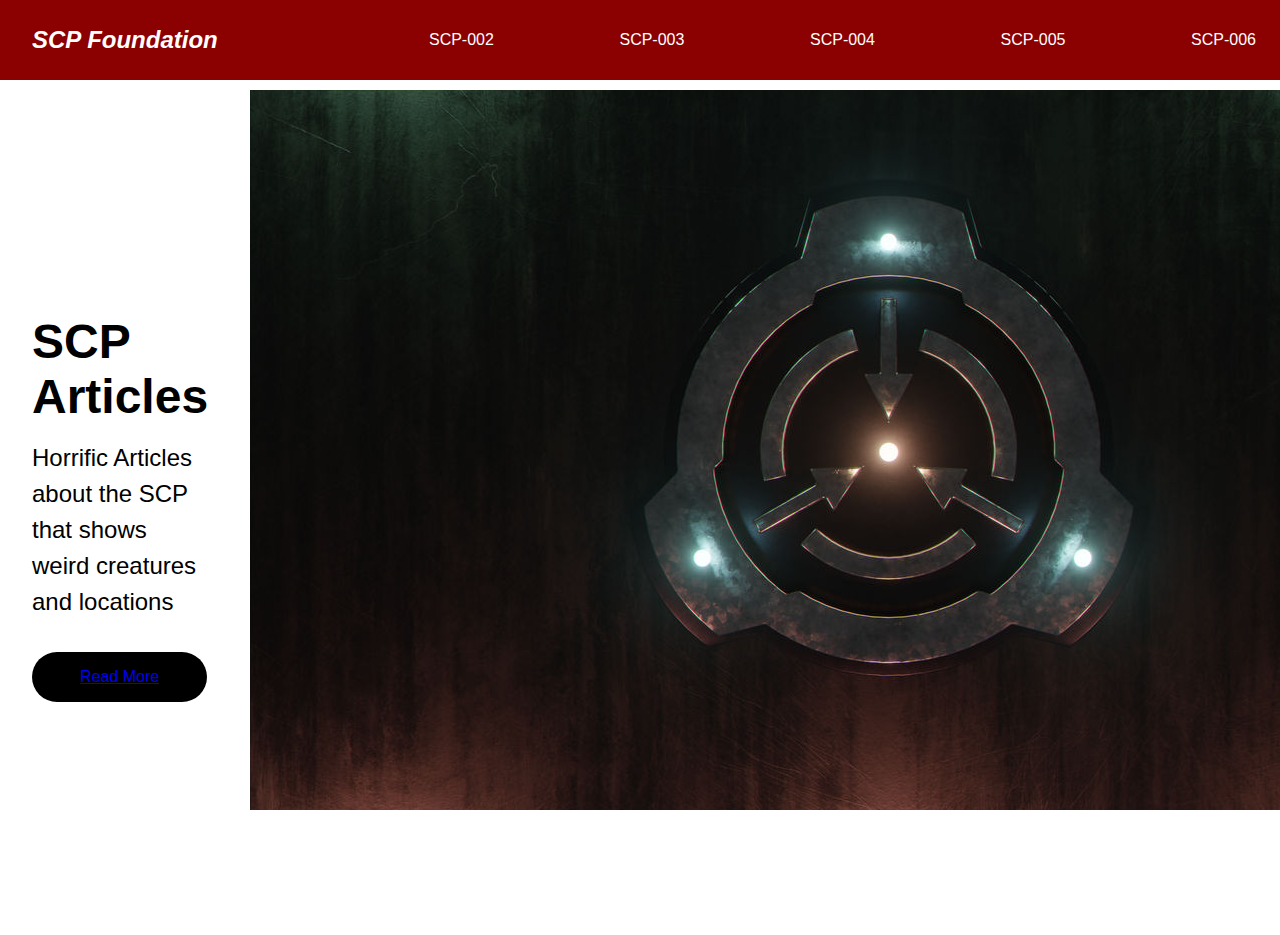
<file: index.html>
<!DOCTYPE html>
<html lang="en">

<head>
    <meta charset="UTF-8">
    <meta name="viewport" content="width=device-width, initial-scale=1.0">
    <title>SCP Foundation</title>
    <link rel="stylesheet" href="styles/style.css">
</head>

<body>
    <nav>
        <div class="logo">SCP Foundation</div>
        <div class="nav-items"></div>
        <a href="SCP-002.html">SCP-002</a>
        <a href="SCP-003.html">SCP-003</a>
        <a href="SCP-004.html">SCP-004</a>
        <a href="SCP-005.html">SCP-005</a>
        <a href="SCP-006.html">SCP-006</a>
    </nav>
    <section class="villian">
        <div class="villian-container">
            <div class="column-left">
                <h1>SCP Articles</h1>
                <p> Horrific Articles about the SCP that shows weird creatures and locations</p>
                <button><a href="SCP-002.html">Read More</a></button>
            </div>
            <div class="column right">
                <img src="Images/scp_logo_wallpaper_by_flangerus_deu485l-fullview.jpg">
            </div>

    </section>


</body>

</html>
</file>
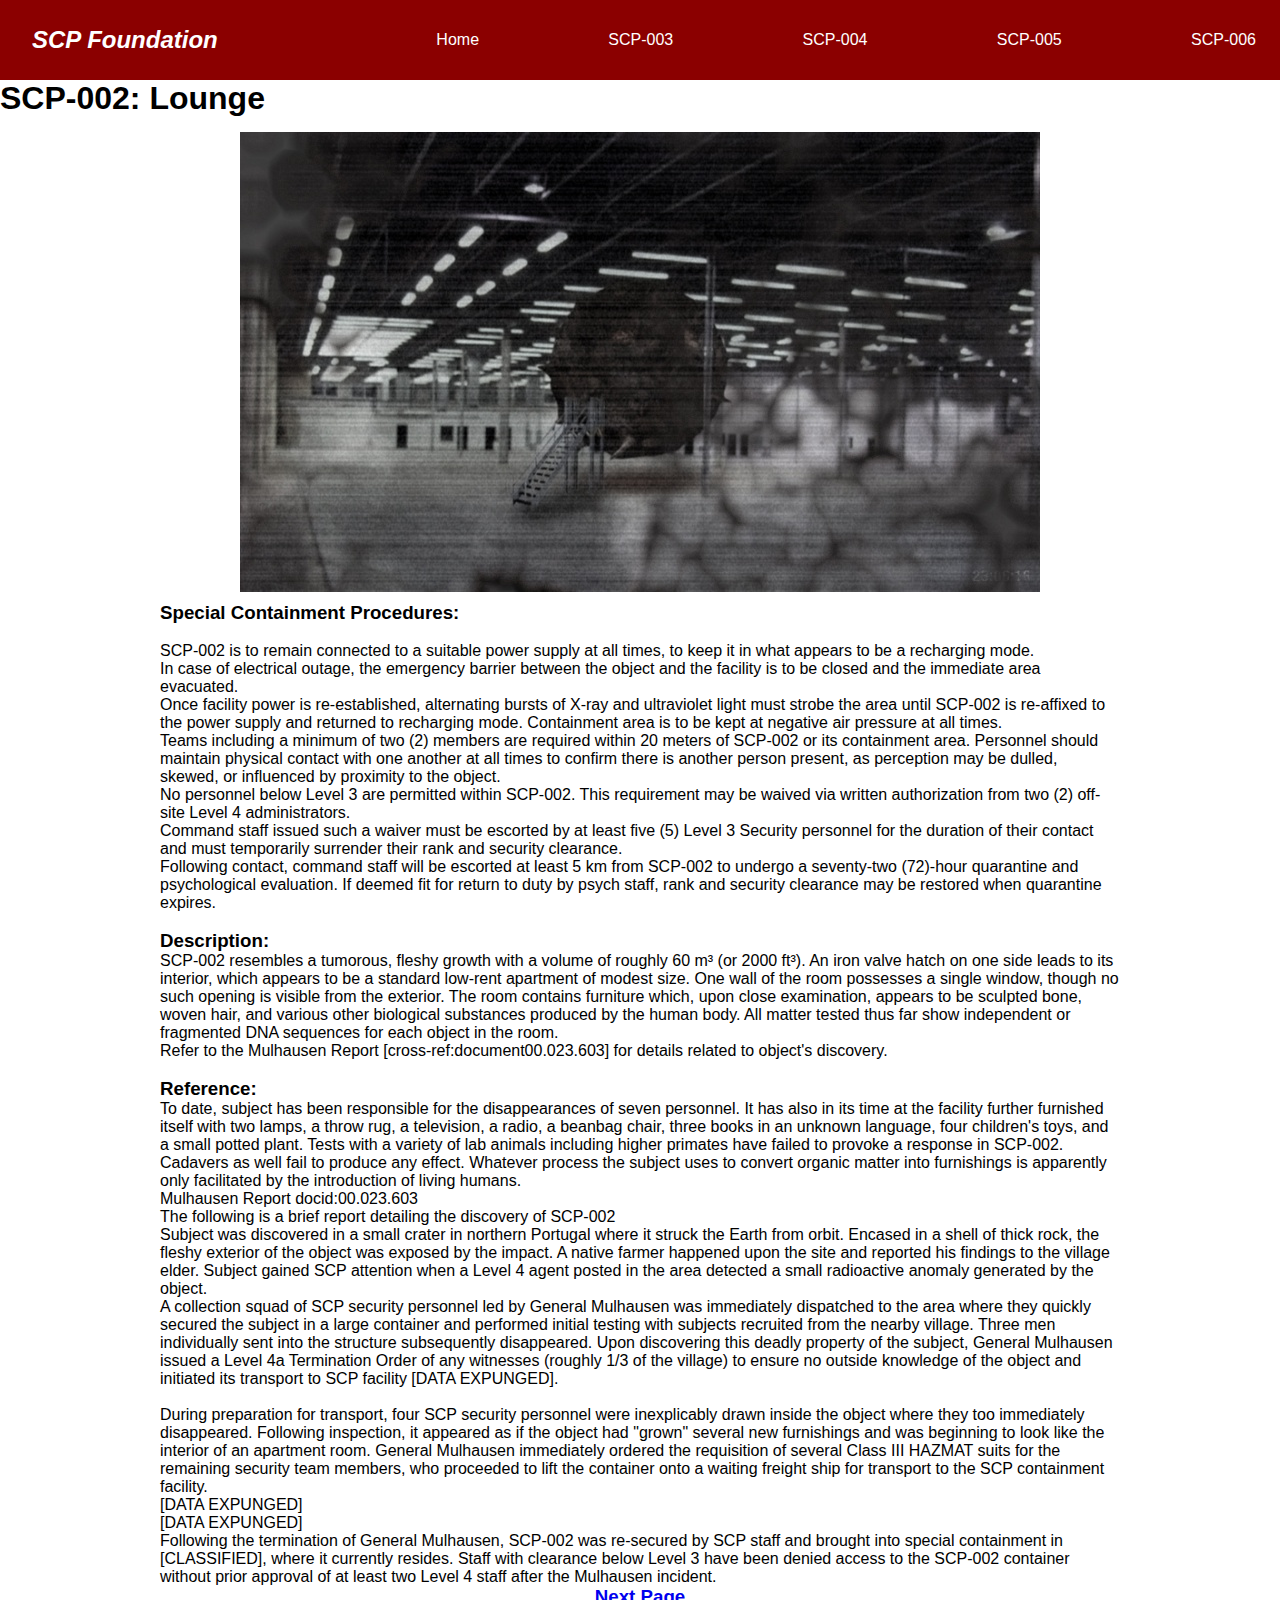
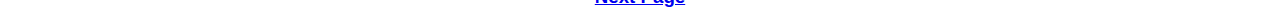
<file: SCP-002.html>
<!DOCTYPE html>
<html lang="en">
<head>
    <meta charset="UTF-8">
    <meta name="viewport" content="width=device-width, initial-scale=1.0">
    <title>SCP-002</title>
    <link rel="stylesheet" href="styles/style.css">
</head>
<body>
    <nav>
        <div class="logo">SCP Foundation</div>
        <div class="nav-items"></div>
            <a href="index.html"> Home</a>
            <a href="SCP-003.html"> SCP-003</a>
            <a href="SCP-004.html"> SCP-004</a>
            <a href="SCP-005.html"> SCP-005</a>
            <a href="SCP-006.html"> SCP-006</a>
    </nav>
    <h1>SCP-002: Lounge</h1>
    <div class="container">
        <img src="Images/800px-SCP002.jpg" alt="">
        <div class="text">
            <h3>Special Containment Procedures:</h3>
            <br>
        <p>SCP-002 is to remain connected to a suitable power supply at all times, to keep it in what appears to be a recharging mode. 
            <br>
         <p>In case of electrical outage, the emergency barrier between the object and the facility is to be closed and the immediate area evacuated. 
            <br>
            Once facility power is re-established, alternating bursts of X-ray and ultraviolet light must strobe the area until SCP-002 is re-affixed to the power supply and returned to recharging mode. Containment area is to be kept at negative air pressure at all times.</p>
        <p>Teams including a minimum of two (2) members are required within 20 meters of SCP-002 or its containment area. Personnel should maintain physical contact with one another at all times to confirm there is another person present, as perception may be dulled, skewed, or influenced by proximity to the object.</p>
        <p>No personnel below Level 3 are permitted within SCP-002. This requirement may be waived via written authorization from two (2) off-site Level 4 administrators. 
            <br>
            Command staff issued such a waiver must be escorted by at least five (5) Level 3 Security personnel for the duration of their contact and must temporarily surrender their rank and security clearance.
            <br>
            Following contact, command staff will be escorted at least 5 km from SCP-002 to undergo a seventy-two (72)-hour quarantine and psychological evaluation. If deemed fit for return to duty by psych staff, rank and security clearance may be restored when quarantine expires.</p>
            <br>
        <h3>Description:</h3>
        <p>SCP-002 resembles a tumorous, fleshy growth with a volume of roughly 60 m³ (or 2000 ft³). An iron valve hatch on one side leads to its interior, which appears to be a standard low-rent apartment of modest size. One wall of the room possesses a single window, though no such opening is visible from the exterior. The room contains furniture which, upon close examination, appears to be sculpted bone, woven hair, and various other biological substances produced by the human body. All matter tested thus far show independent or fragmented DNA sequences for each object in the room.</p>
        <p>Refer to the Mulhausen Report [cross-ref:document00.023.603] for details related to object's discovery.</p>
        <br>
        <h3>Reference:</h3>
        <p>To date, subject has been responsible for the disappearances of seven personnel. It has also in its time at the facility further furnished itself with two lamps, a throw rug, a television, a radio, a beanbag chair, three books in an unknown language, four children's toys, and a small potted plant. Tests with a variety of lab animals including higher primates have failed to provoke a response in SCP-002. Cadavers as well fail to produce any effect. Whatever process the subject uses to convert organic matter into furnishings is apparently only facilitated by the introduction of living humans.</p>
        <p><code>Mulhausen Report docid:00.023.603</code></p>
        <p><code>The following is a brief report detailing the discovery of SCP-002</code></p>
        <p><code>Subject was discovered in a small crater in northern Portugal where it struck the Earth from orbit. Encased in a shell of thick rock, the fleshy exterior of the object was exposed by the impact. A native farmer happened upon the site and reported his findings to the village elder. Subject gained SCP attention when a Level 4 agent posted in the area detected a small radioactive anomaly generated by the object.</code></p>
        <p><code>A collection squad of SCP security personnel led by General Mulhausen was immediately dispatched to the area where they quickly secured the subject in a large container and performed initial testing with subjects recruited from the nearby village. Three men individually sent into the structure subsequently disappeared. Upon discovering this deadly property of the subject, General Mulhausen issued a Level 4a Termination Order of any witnesses (roughly 1/3 of the village) to ensure no outside knowledge of the object and initiated its transport to SCP facility [DATA EXPUNGED].</code></p>
        <br>
        <p><code>During preparation for transport, four SCP security personnel were inexplicably drawn inside the object where they too immediately disappeared. Following inspection, it appeared as if the object had "grown" several new furnishings and was beginning to look like the interior of an apartment room. General Mulhausen immediately ordered the requisition of several Class III HAZMAT suits for the remaining security team members, who proceeded to lift the container onto a waiting freight ship for transport to the SCP containment facility.</code></p>
        <p><code>[DATA EXPUNGED]</code></p>
        <p><code>[DATA EXPUNGED]</code></p>
        <p><code>Following the termination of General Mulhausen, SCP-002 was re-secured by SCP staff and brought into special containment in [CLASSIFIED], where it currently resides. Staff with clearance below Level 3 have been denied access to the SCP-002 container without prior approval of at least two Level 4 staff after the Mulhausen incident.</code></p>
        </div>
        <h3><a href="SCP-003.html">Next Page</a></h3>
    </div>
</body>
</html>
</file>
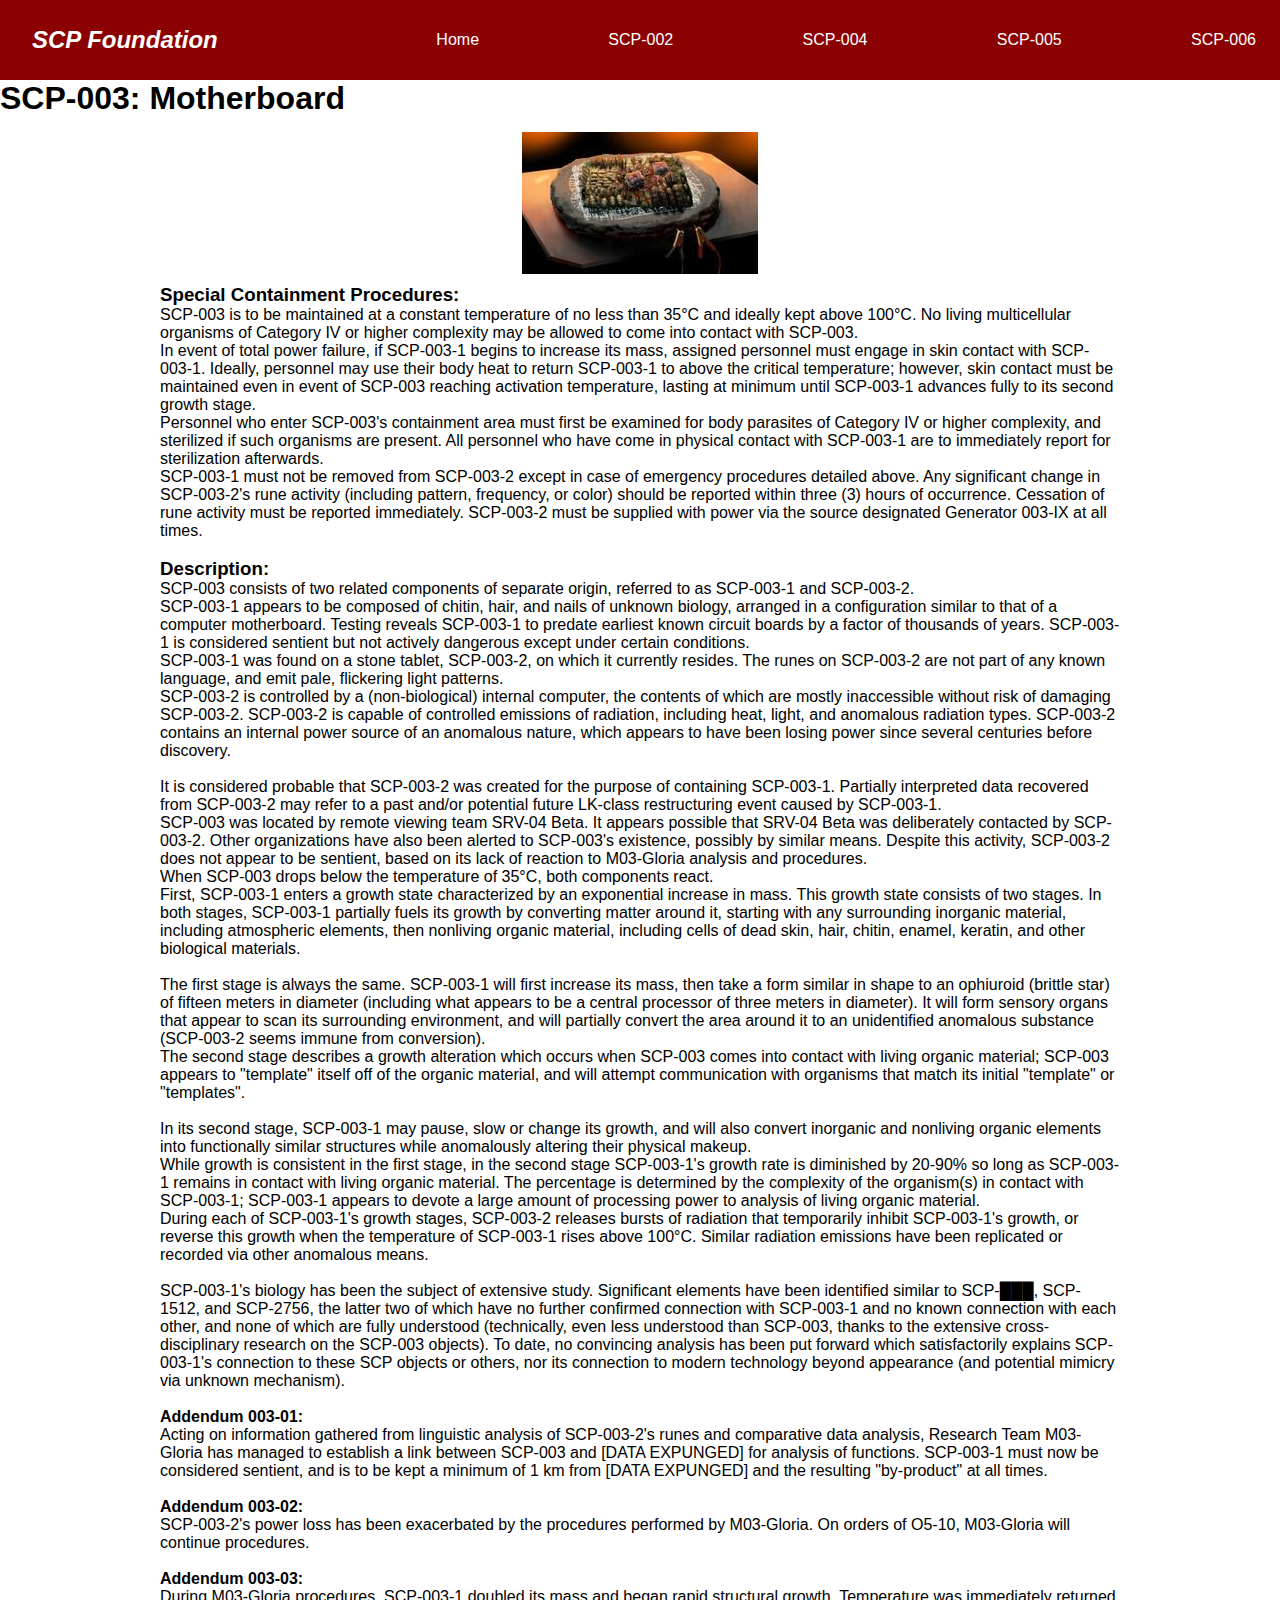
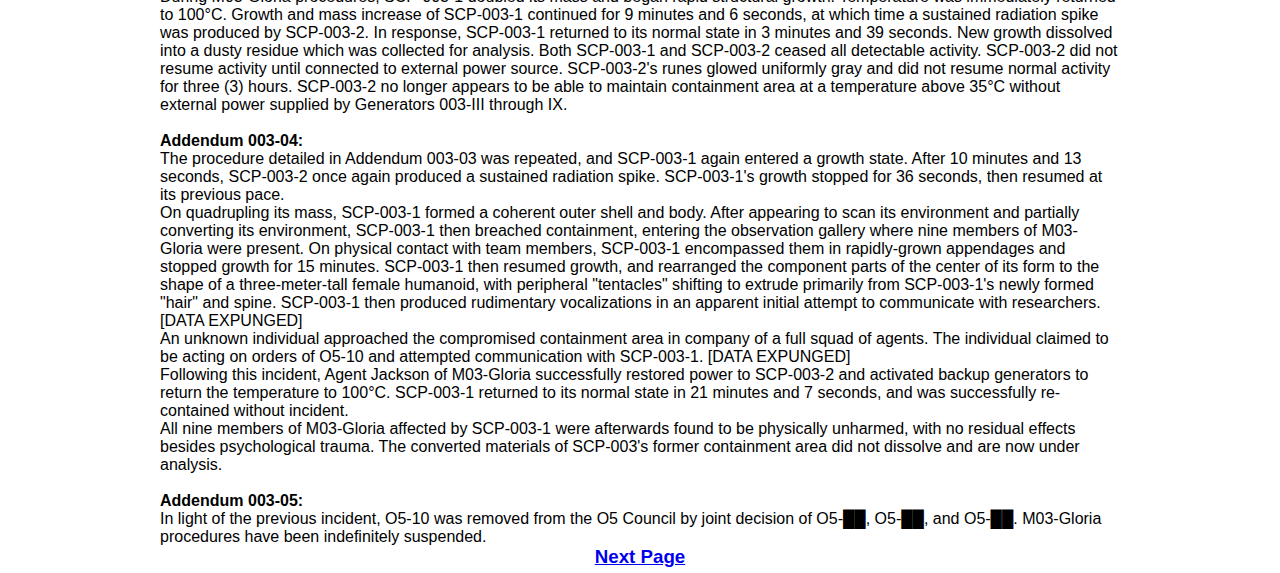
<file: SCP-003.html>
<!DOCTYPE html>
<html lang="en">

<head>
    <meta charset="UTF-8">
    <meta name="viewport" content="width=device-width, initial-scale=1.0">
    <title>SCP-003</title>
    <link rel="stylesheet" href="styles/style.css">
</head>

<body>


    <nav>
        <div class="logo">SCP Foundation</div>
        <div class="nav-items"></div>
        <a href="index.html"> Home</a>
        <a href="SCP-002.html">SCP-002</a>
        <a href="SCP-004.html"> SCP-004</a>
        <a href="SCP-005.html"> SCP-005</a>
        <a href="SCP-006.html">SCP-006</a>
    </nav>
    <h1>SCP-003: Motherboard</h1>
    <div class="container">
        <img src="Images/SCP-003.jpg" alt="">
        <div class="text">
            <h3>Special Containment Procedures:</h3>
            <p>SCP-003 is to be maintained at a constant temperature of no less than 35°C and ideally kept above 100°C.
                No living multicellular organisms of Category IV or higher complexity may be allowed to come into
                contact with SCP-003.</p>
            <p>In event of total power failure, if SCP-003-1 begins to increase its mass, assigned personnel must engage
                in skin contact with SCP-003-1. Ideally, personnel may use their body heat to return SCP-003-1 to above
                the critical temperature; however, skin contact must be maintained even in event of SCP-003 reaching
                activation temperature, lasting at minimum until SCP-003-1 advances fully to its second growth stage.
            </p>
            <p>Personnel who enter SCP-003's containment area must first be examined for body parasites of Category IV
                or higher complexity, and sterilized if such organisms are present. All personnel who have come in
                physical contact with SCP-003-1 are to immediately report for sterilization afterwards.</p>
            <p>SCP-003-1 must not be removed from SCP-003-2 except in case of emergency procedures detailed above. Any
                significant change in SCP-003-2's rune activity (including pattern, frequency, or color) should be
                reported within three (3) hours of occurrence. Cessation of rune activity must be reported immediately.
                SCP-003-2 must be supplied with power via the source designated Generator 003-IX at all times.</p>
            <br>
            <h3>Description:</h3>
            <p>SCP-003 consists of two related components of separate origin, referred to as SCP-003-1 and SCP-003-2.
            </p>
            <p>SCP-003-1 appears to be composed of chitin, hair, and nails of unknown biology, arranged in a
                configuration similar to that of a computer motherboard. Testing reveals SCP-003-1 to predate earliest
                known circuit boards by a factor of thousands of years. SCP-003-1 is considered sentient but not
                actively dangerous except under certain conditions.</p>
            <p>SCP-003-1 was found on a stone tablet, SCP-003-2, on which it currently resides. The runes on SCP-003-2
                are not part of any known language, and emit pale, flickering light patterns.</p>
            <p>SCP-003-2 is controlled by a (non-biological) internal computer, the contents of which are mostly
                inaccessible without risk of damaging SCP-003-2. SCP-003-2 is capable of controlled emissions of
                radiation, including heat, light, and anomalous radiation types. SCP-003-2 contains an internal power
                source of an anomalous nature, which appears to have been losing power since several centuries before
                discovery.</p>
            <br>
            <p>It is considered probable that SCP-003-2 was created for the purpose of containing SCP-003-1. Partially
                interpreted data recovered from SCP-003-2 may refer to a past and/or potential future LK-class
                restructuring event caused by SCP-003-1.</p>
            <p>SCP-003 was located by remote viewing team SRV-04 Beta. It appears possible that SRV-04 Beta was
                deliberately contacted by SCP-003-2. Other organizations have also been alerted to SCP-003's existence,
                possibly by similar means. Despite this activity, SCP-003-2 does not appear to be sentient, based on its
                lack of reaction to M03-Gloria analysis and procedures.</p>
            <p>When SCP-003 drops below the temperature of 35°C, both components react.</p>
            <p>First, SCP-003-1 enters a growth state characterized by an exponential increase in mass. This growth
                state consists of two stages. In both stages, SCP-003-1 partially fuels its growth by converting matter
                around it, starting with any surrounding inorganic material, including atmospheric elements, then
                nonliving organic material, including cells of dead skin, hair, chitin, enamel, keratin, and other
                biological materials.</p>
            <br>
            <p>The first stage is always the same. SCP-003-1 will first increase its mass, then take a form similar in
                shape to an ophiuroid (brittle star) of fifteen meters in diameter (including what appears to be a
                central processor of three meters in diameter). It will form sensory organs that appear to scan its
                surrounding environment, and will partially convert the area around it to an unidentified anomalous
                substance (SCP-003-2 seems immune from conversion).</p>
            <p>The second stage describes a growth alteration which occurs when SCP-003 comes into contact with living
                organic material; SCP-003 appears to "template" itself off of the organic material, and will attempt
                communication with organisms that match its initial "template" or "templates".</p>
            <br>
            <p>In its second stage, SCP-003-1 may pause, slow or change its growth, and will also convert inorganic and
                nonliving organic elements into functionally similar structures while anomalously altering their
                physical makeup.</p>
            <p>While growth is consistent in the first stage, in the second stage SCP-003-1's growth rate is diminished
                by 20-90% so long as SCP-003-1 remains in contact with living organic material. The percentage is
                determined by the complexity of the organism(s) in contact with SCP-003-1; SCP-003-1 appears to devote a
                large amount of processing power to analysis of living organic material.</p>
            <p>During each of SCP-003-1's growth stages, SCP-003-2 releases bursts of radiation that temporarily inhibit
                SCP-003-1's growth, or reverse this growth when the temperature of SCP-003-1 rises above 100°C. Similar
                radiation emissions have been replicated or recorded via other anomalous means.</p>
            <br>
            <p>SCP-003-1's biology has been the subject of extensive study. Significant elements have been identified
                similar to SCP-███, SCP-1512, and SCP-2756, the latter two of which have no further confirmed connection
                with SCP-003-1 and no known connection with each other, and none of which are fully understood
                (technically, even less understood than SCP-003, thanks to the extensive cross-disciplinary research on
                the SCP-003 objects). To date, no convincing analysis has been put forward which satisfactorily explains
                SCP-003-1's connection to these SCP objects or others, nor its connection to modern technology beyond
                appearance (and potential mimicry via unknown mechanism).</p>
            <br>
            <h4>Addendum 003-01:</h4>
            <p>Acting on information gathered from linguistic analysis of SCP-003-2's runes and comparative data
                analysis, Research Team M03-Gloria has managed to establish a link between SCP-003 and [DATA EXPUNGED]
                for analysis of functions. SCP-003-1 must now be considered sentient, and is to be kept a minimum of 1
                km from [DATA EXPUNGED] and the resulting "by-product" at all times.</p>
            <br>
            <h4>Addendum 003-02:</h4>
            <p>SCP-003-2's power loss has been exacerbated by the procedures performed by M03-Gloria. On orders of
                O5-10, M03-Gloria will continue procedures.</p>
            <br>
            <h4>Addendum 003-03:</h4>
            <p>During M03-Gloria procedures, SCP-003-1 doubled its mass and began rapid structural growth. Temperature
                was immediately returned to 100°C. Growth and mass increase of SCP-003-1 continued for 9 minutes and 6
                seconds, at which time a sustained radiation spike was produced by SCP-003-2. In response, SCP-003-1
                returned to its normal state in 3 minutes and 39 seconds. New growth dissolved into a dusty residue
                which was collected for analysis. Both SCP-003-1 and SCP-003-2 ceased all detectable activity. SCP-003-2
                did not resume activity until connected to external power source. SCP-003-2's runes glowed uniformly
                gray and did not resume normal activity for three (3) hours. SCP-003-2 no longer appears to be able to
                maintain containment area at a temperature above 35°C without external power supplied by Generators
                003-III through IX.</p>
            <br>
            <h4>Addendum 003-04:</h4>
            <p>The procedure detailed in Addendum 003-03 was repeated, and SCP-003-1 again entered a growth state. After
                10 minutes and 13 seconds, SCP-003-2 once again produced a sustained radiation spike. SCP-003-1's growth
                stopped for 36 seconds, then resumed at its previous pace.</p>
            <p>On quadrupling its mass, SCP-003-1 formed a coherent outer shell and body. After appearing to scan its
                environment and partially converting its environment, SCP-003-1 then breached containment, entering the
                observation gallery where nine members of M03-Gloria were present. On physical contact with team
                members, SCP-003-1 encompassed them in rapidly-grown appendages and stopped growth for 15 minutes.
                SCP-003-1 then resumed growth, and rearranged the component parts of the center of its form to the shape
                of a three-meter-tall female humanoid, with peripheral "tentacles" shifting to extrude primarily from
                SCP-003-1's newly formed "hair" and spine. SCP-003-1 then produced rudimentary vocalizations in an
                apparent initial attempt to communicate with researchers. [DATA EXPUNGED]</p>
            <p>An unknown individual approached the compromised containment area in company of a full squad of agents.
                The individual claimed to be acting on orders of O5-10 and attempted communication with SCP-003-1. [DATA
                EXPUNGED]</p>
            <p>Following this incident, Agent Jackson of M03-Gloria successfully restored power to SCP-003-2 and
                activated backup generators to return the temperature to 100°C. SCP-003-1 returned to its normal state
                in 21 minutes and 7 seconds, and was successfully re-contained without incident.</p>
            <p>All nine members of M03-Gloria affected by SCP-003-1 were afterwards found to be physically unharmed,
                with no residual effects besides psychological trauma. The converted materials of SCP-003's former
                containment area did not dissolve and are now under analysis.</p>
            <br>
            <h4>Addendum 003-05:</h4>
            <p>In light of the previous incident, O5-10 was removed from the O5 Council by joint decision of O5-██,
                O5-██, and O5-██. M03-Gloria procedures have been indefinitely suspended.</p>
        </div>
        <h3><a href="SCP-004.html">Next Page</a></h3>
    </div>
</body>

</html>
</file>
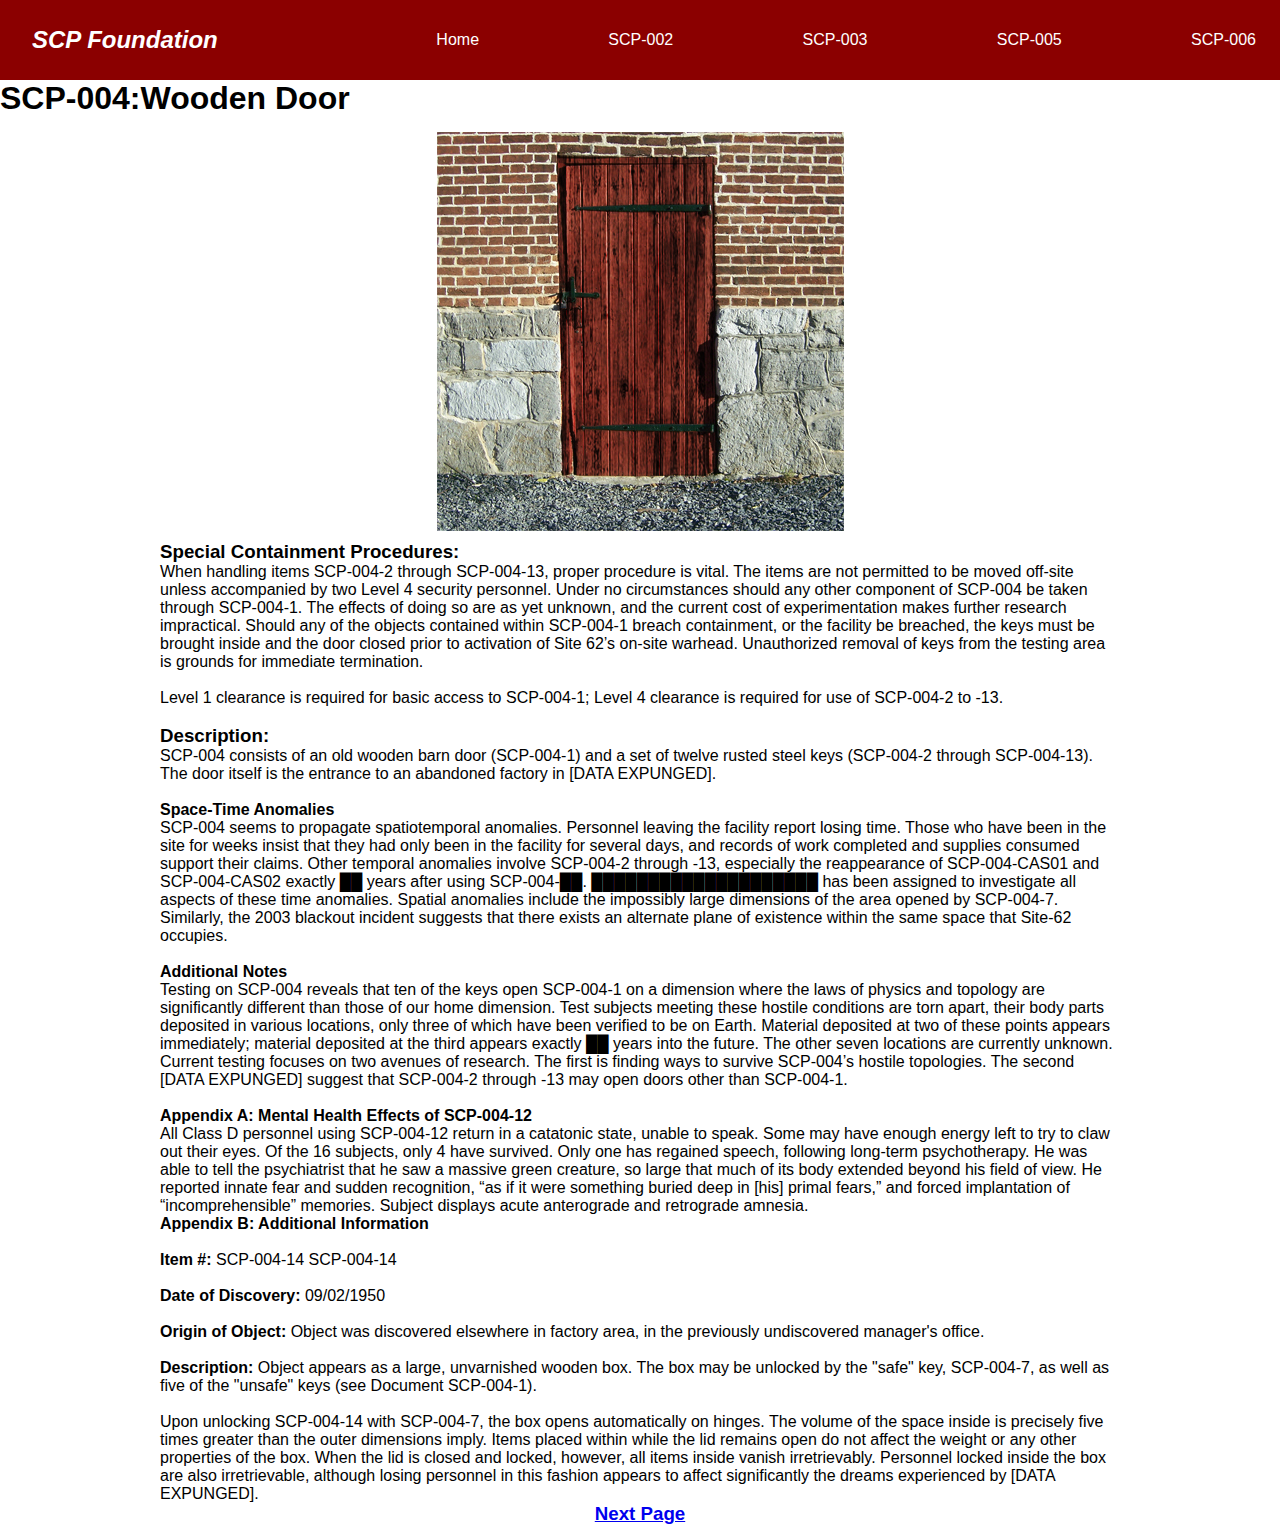
<file: SCP-004.html>
<!DOCTYPE html>
<html lang="en">

<head>
    <meta charset="UTF-8">
    <meta name="viewport" content="width=device-width, initial-scale=1.0">
    <title>SCP-004</title>
    <link rel="stylesheet" href="styles/style.css">
</head>

<body>

    <nav>
        <div class="logo">SCP Foundation</div>
        <div class="nav-items"></div>
        <a href="index.html"> Home</a>
        <a href="SCP-002.html">SCP-002</a>
        <a href="SCP-003.html"> SCP-003</a>
        <a href="SCP-005.html"> SCP-005</a>
        <a href="SCP-006.html">SCP-006</a>
    </nav>
    <h1>SCP-004:Wooden Door</h1>
    <div class="container">
        <img src="Images/SCP-004.jpg">
        <div class="text">
            <h3>Special Containment Procedures:</h3>
            <p>When handling items SCP-004-2 through SCP-004-13, proper procedure is vital.
                The items are not permitted to be moved off-site unless accompanied by two Level 4 security personnel.
                Under no circumstances should any other component of SCP-004 be taken through SCP-004-1.
                The effects of doing so are as yet unknown, and the current cost of experimentation makes further
                research impractical.
                Should any of the objects contained within SCP-004-1 breach containment, or the facility be breached,
                the keys must be brought inside and the door closed prior to activation of Site 62’s on-site warhead.
                Unauthorized removal of keys from the testing area is grounds for immediate termination.</p>
            <br>
            <p>Level 1 clearance is required for basic access to SCP-004-1;
                Level 4 clearance is required for use of SCP-004-2 to -13.</p>
            <br>
            <h3>Description:</h3>
            <p>SCP-004 consists of an old wooden barn door (SCP-004-1) and a set of twelve rusted steel keys (SCP-004-2
                through SCP-004-13).
                The door itself is the entrance to an abandoned factory in [DATA EXPUNGED].</p>
            <br>
            <h4>Space-Time Anomalies</h4>
            <p>SCP-004 seems to propagate spatiotemporal anomalies. Personnel leaving the facility report losing time.
                Those who have been in the site for weeks insist that they had only been in the facility for several
                days,
                and records of work completed and supplies consumed support their claims.
                Other temporal anomalies involve SCP-004-2 through -13, especially the reappearance of SCP-004-CAS01 and
                SCP-004-CAS02 exactly ██ years after using SCP-004-██.
                ████████████████████ has been assigned to investigate all aspects of these time anomalies.
                Spatial anomalies include the impossibly large dimensions of the area opened by SCP-004-7.
                Similarly, the 2003 blackout incident suggests that there exists an alternate plane of existence within
                the same space that Site-62 occupies.</p>
            <br>
            <h4>Additional Notes</h4>
            <p>Testing on SCP-004 reveals that ten of the keys open SCP-004-1 on a dimension where the laws of physics
                and topology are significantly different than those of our home dimension. Test subjects meeting these
                hostile conditions are torn apart, their body parts deposited in various locations, only three of which
                have been verified to be on Earth. Material deposited at two of these points appears immediately;
                material deposited at the third appears exactly ██ years into the future. The other seven locations are
                currently unknown.</p>
            <p>Current testing focuses on two avenues of research. The first is finding ways to survive SCP-004’s
                hostile topologies. The second [DATA EXPUNGED] suggest that SCP-004-2 through -13 may open doors other
                than SCP-004-1.</p>
            <br>
            <h4>Appendix A: Mental Health Effects of SCP-004-12</h4>
            <p>All Class D personnel using SCP-004-12 return in a catatonic state, unable to speak. Some may have enough
                energy left to try to claw out their eyes. Of the 16 subjects, only 4 have survived. Only one has
                regained speech, following long-term psychotherapy. He was able to tell the psychiatrist that he saw a
                massive green creature, so large that much of its body extended beyond his field of view. He reported
                innate fear and sudden recognition, “as if it were something buried deep in [his] primal fears,” and
                forced implantation of “incomprehensible” memories. Subject displays acute anterograde and retrograde
                amnesia.</p>
            <h4>Appendix B: Additional Information</h4>
            <br>
            <p><b>Item #:</b> SCP-004-14 SCP-004-14</p>
            <br>
            <p><b>Date of Discovery:</b> 09/02/1950</p>
            <br>
            <p><b>Origin of Object:</b> Object was discovered elsewhere in factory area, in the previously undiscovered
                manager's office.</p>
            <br>
            <p><b>Description:</b> Object appears as a large, unvarnished wooden box. The box may be unlocked by the
                "safe" key, SCP-004-7, as well as five of the "unsafe" keys (see Document SCP-004-1).</p>
            <br>
            <p>Upon unlocking SCP-004-14 with SCP-004-7, the box opens automatically on hinges. The volume of the space
                inside is precisely five times greater than the outer dimensions imply. Items placed within while the
                lid remains open do not affect the weight or any other properties of the box. When the lid is closed and
                locked, however, all items inside vanish irretrievably. Personnel locked inside the box are also
                irretrievable, although losing personnel in this fashion appears to affect significantly the dreams
                experienced by [DATA EXPUNGED].</p>
        </div>
        <h3><a href="SCP-005.html">Next Page</a></h3>
    </div>
</body>

</html>
</file>
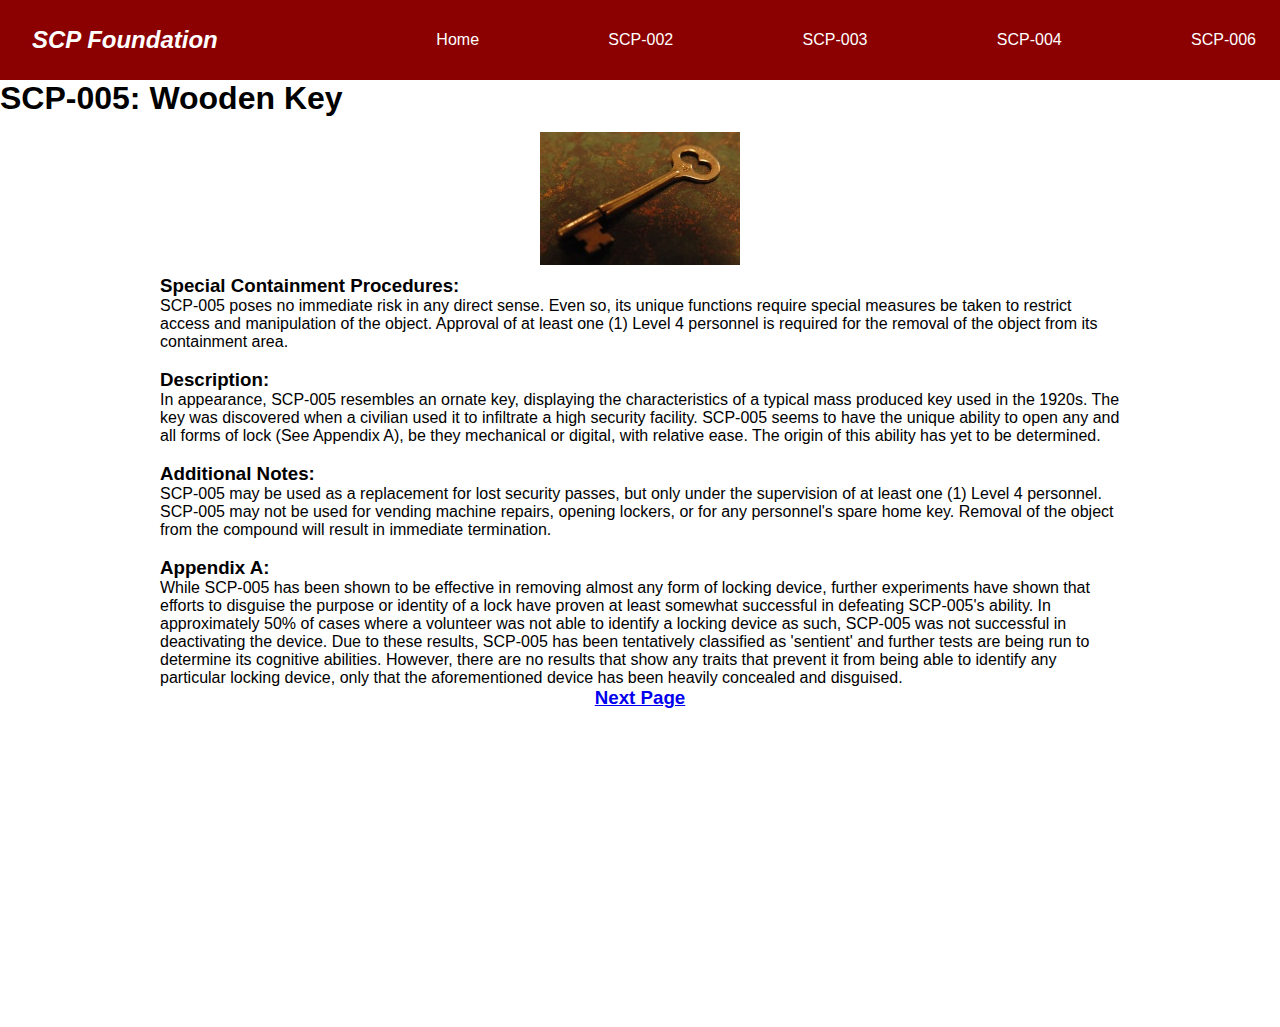
<file: SCP-005.html>
<!DOCTYPE html>
<html lang="en">
<head>
    <meta charset="UTF-8">
    <meta name="viewport" content="width=device-width, initial-scale=1.0">
    <title>SCP-005</title>
    <link rel="stylesheet" href="styles/style.css">
</head>
<body>
    
    <nav>
        <div class="logo">SCP Foundation</div>
        <div class="nav-items"></div>
            <a href="index.html"> Home</a>
            <a href="SCP-002.html">SCP-002</a>
            <a href="SCP-003.html"> SCP-003</a>
            <a href="SCP-004.html"> SCP-004</a>
            <a href="SCP-006.html"> SCP-006</a>
    </nav>
    <h1>SCP-005: Wooden Key</h1>
        <div class="container">
        <img src="Images/SCP-005.jpg">
        <div class="text">
            <h3>Special Containment Procedures:</h3>
            <p>SCP-005 poses no immediate risk in any direct sense. 
                Even so, its unique functions require special measures be taken to restrict access and manipulation of the object. 
                Approval of at least one (1) Level 4 personnel is required for the removal of the object from its containment area.</p>
                <br>
            <h3>Description:</h3>
            <p>In appearance, SCP-005 resembles an ornate key, displaying the characteristics of a typical mass produced key used in the 1920s. 
                The key was discovered when a civilian used it to infiltrate a high security facility. 
                SCP-005 seems to have the unique ability to open any and all forms of lock (See Appendix A), be they mechanical or digital, with relative ease. 
                The origin of this ability has yet to be determined.</p>
                <br>
                <h3>Additional Notes:</h3>
        <p>SCP-005 may be used as a replacement for lost security passes, but only under the supervision of at least one (1) Level 4 personnel. SCP-005 may not be used for vending machine repairs, opening lockers, or for any personnel's spare home key. Removal of the object from the compound will result in immediate termination.</p>
        <br>
        <h3>Appendix A:</h3>
        <p>While SCP-005 has been shown to be effective in removing almost any form of locking device, further experiments have shown that efforts to disguise the purpose or identity of a lock have proven at least somewhat successful in defeating SCP-005's ability. In approximately 50% of cases where a volunteer was not able to identify a locking device as such, SCP-005 was not successful in deactivating the device. Due to these results, SCP-005 has been tentatively classified as 'sentient' and further tests are being run to determine its cognitive abilities. However, there are no results that show any traits that prevent it from being able to identify any particular locking device, only that the aforementioned device has been heavily concealed and disguised.</p>
        </div>
        <h3><a href="SCP-006.html">Next Page</a></h3>
    </div>
</body>
</html>
</file>
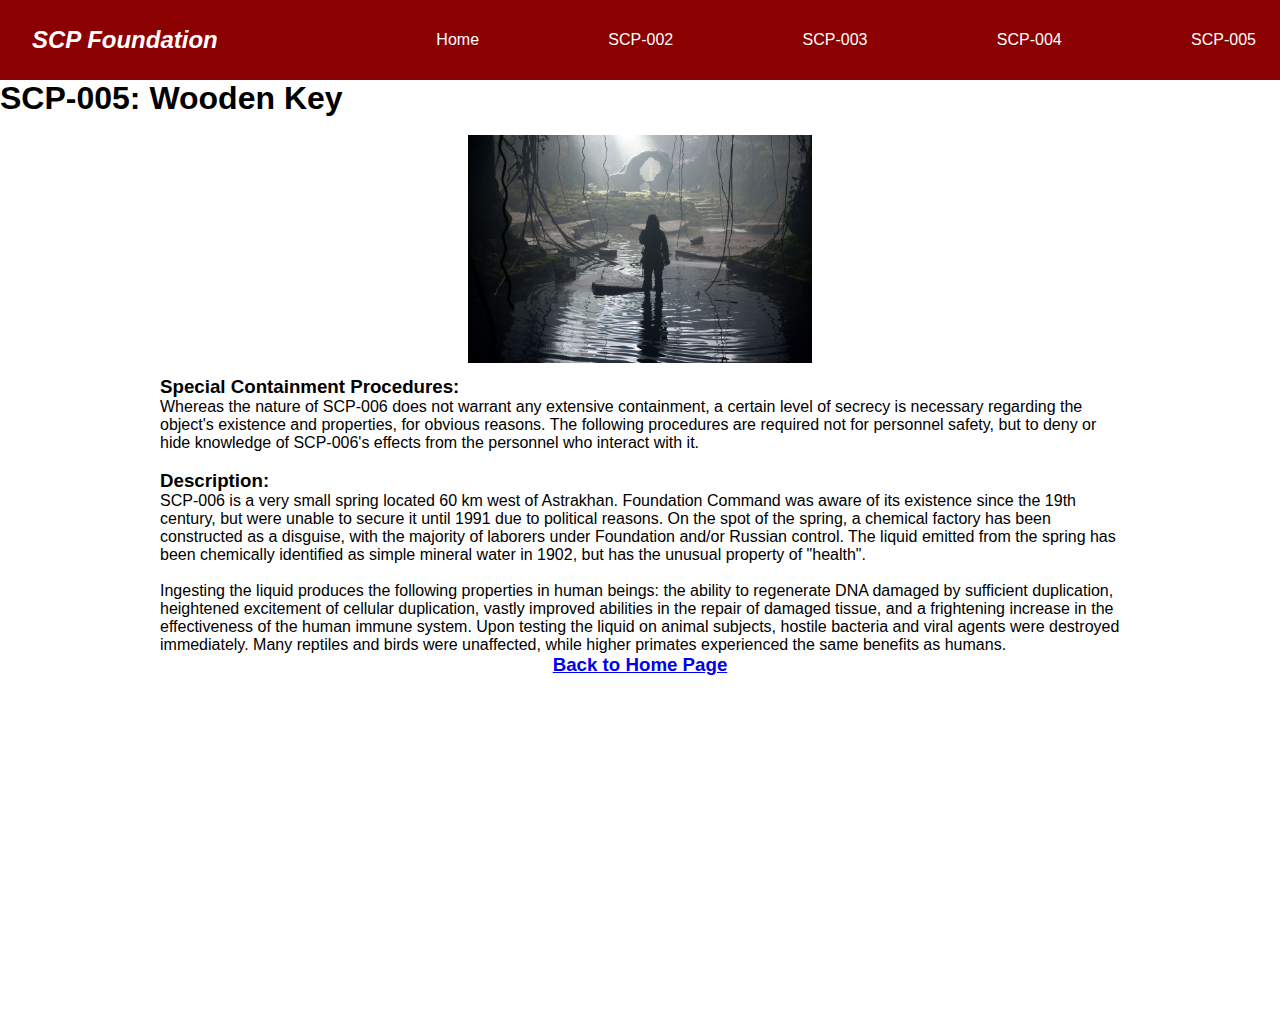
<file: SCP-006.html>
<!DOCTYPE html>
<html lang="en">
<head>
    <meta charset="UTF-8">
    <meta name="viewport" content="width=device-width, initial-scale=1.0">
    <title>SCP-006</title>
    <link rel="stylesheet" href="styles/style.css">
</head>
<body>
    
    <nav>
        <div class="logo">SCP Foundation</div>
        <div class="nav-items"></div>
            <a href="index.html"> Home</a>
            <a href="SCP-002.html">SCP-002</a>
            <a href="SCP-003.html"> SCP-003</a>
            <a href="SCP-004.html"> SCP-004</a>
            <a href="SCP-005.html"> SCP-005</a>
    </nav>
    <h1>SCP-005: Wooden Key</h1>
    <div class="container">
        <img class= img_006 src="Images/SCP-006.avif">
        <div class="text">
            <h3>Special Containment Procedures:</h3>
        <p>Whereas the nature of SCP-006 does not warrant any extensive containment, a certain level of secrecy is necessary regarding the object's existence and properties, for obvious reasons. 
            The following procedures are required not for personnel safety, but to deny or hide knowledge of SCP-006's effects from the personnel who interact with it.</p>
            <br>
        <h3>Description:</h3>
        <p>SCP-006 is a very small spring located 60 km west of Astrakhan. 
            Foundation Command was aware of its existence since the 19th century, 
            but were unable to secure it until 1991 due to political reasons. 
            On the spot of the spring, a chemical factory has been constructed as a disguise, 
            with the majority of laborers under Foundation and/or Russian control. 
            The liquid emitted from the spring has been chemically identified as simple mineral water in 1902, 
            but has the unusual property of "health".</p>
            <br>
        <p>Ingesting the liquid produces the following properties in human beings: 
            the ability to regenerate DNA damaged by sufficient duplication, 
            heightened excitement of cellular duplication, vastly improved abilities in the repair of damaged tissue, 
            and a frightening increase in the effectiveness of the human immune system. 
            Upon testing the liquid on animal subjects, hostile bacteria and viral agents were destroyed immediately. 
            Many reptiles and birds were unaffected, while higher primates experienced the same benefits as humans.</p>
        </div>
        <h3><a href="index.html">Back to Home Page </a></h3>
    </div>
</body>
</html>
</file>
<file: styles/style.css>
*{
    box-sizing: border-box;
    margin:0;
    padding: 0;
    font-family: 'Trebuchet MS', 'Lucida Sans Unicode', 'Lucida Grande', 'Lucida Sans', Arial, sans-serif;
}

.container{
    display: flex;
    align-items: center;
    min-height: 100vh;
    flex-direction: column;
    margin: 5px auto;
    width: 75%;
}

nav{
    height: 80px;
    background:darkred;
    display: flex;
    justify-content: space-between;
    align-items: center;
    padding: 0rem calc((100vw- 1300px)/2);
}

.logo{
    color: white;
    font-size: 1.5rem;
    font-weight: bold;
    font-style: italic;
    padding: 0 2rem;
}

nav a{
    text-decoration: none;
    color: white;
    padding: 0 1.5rem;
}

nav a:hover{
    color: white;
}
.villian-container{
    display: grid;
    grid-template-columns: 1fr 1fr;
    height: 95vh;
    padding: 0rem calc((100vw- 1300px)/2);
}

.column-left{
    display: flex;
    flex-direction: column;
    justify-content: center;
    align-items: flex-start;
    color: black;
    padding: 0rem 2rem;
}

.column-left h1{
    margin-bottom: 1rem;
    font-size: 3rem;
}

.column-left p{
    margin-bottom: 2rem;
    font-size: 1.5rem;
    line-height: 1.5;
}

button{
    padding: 1rem 3rem;
    font-size: 1rem;
    border: none;
    color: white;
    background: black;
    cursor: pointer;
    border-radius: 50px;
}

button:hover{
    background: green;
    color: black;
}

.column-right{
    display: flex;
    justify-content: center;
    align-items: center;
    padding: 0rem 2rem;
}

.villian-image{
    width: 100%;
    height: 100%;
}

img{
    float: left;
    margin: 10px;
}

.img_006{
    max-width: 350px;
    float: left;
    border: 3px solid white;
    margin: 10px;
}

/* Mobile Styles */
@media screen and (max-width: 768px) {
    nav {
        height: 60px;
        padding: 0 1rem;
    }

    .logo {
        font-size: 0.9rem;
        padding: 0;
    }

    nav a {
        padding: 0 0.2rem;
        font-size: 0.5rem;
    }

    .villian-container {
        grid-template-columns: 1fr;
        text-align: center;
        align-items: center;
        height: auto;
        padding: 0.4rem;
    }

    .villian-image{
        width: 100%;
        height: 100%;
    }

    .column-left {
        align-items: center;
        padding: 1rem;
    }

    .column-left h1 {
        font-size: 2.5rem;
    }

    .column-left p {
        font-size: 1.2rem;
    }

    button {
        padding: 0.8rem 2rem;
        font-size: 0.9rem;
    }

    .column-right {
        padding: 1rem 0;
    }

    img {
        max-width: 100%;
        margin: 20px auto;
        display: block;
    }
}
</file>
